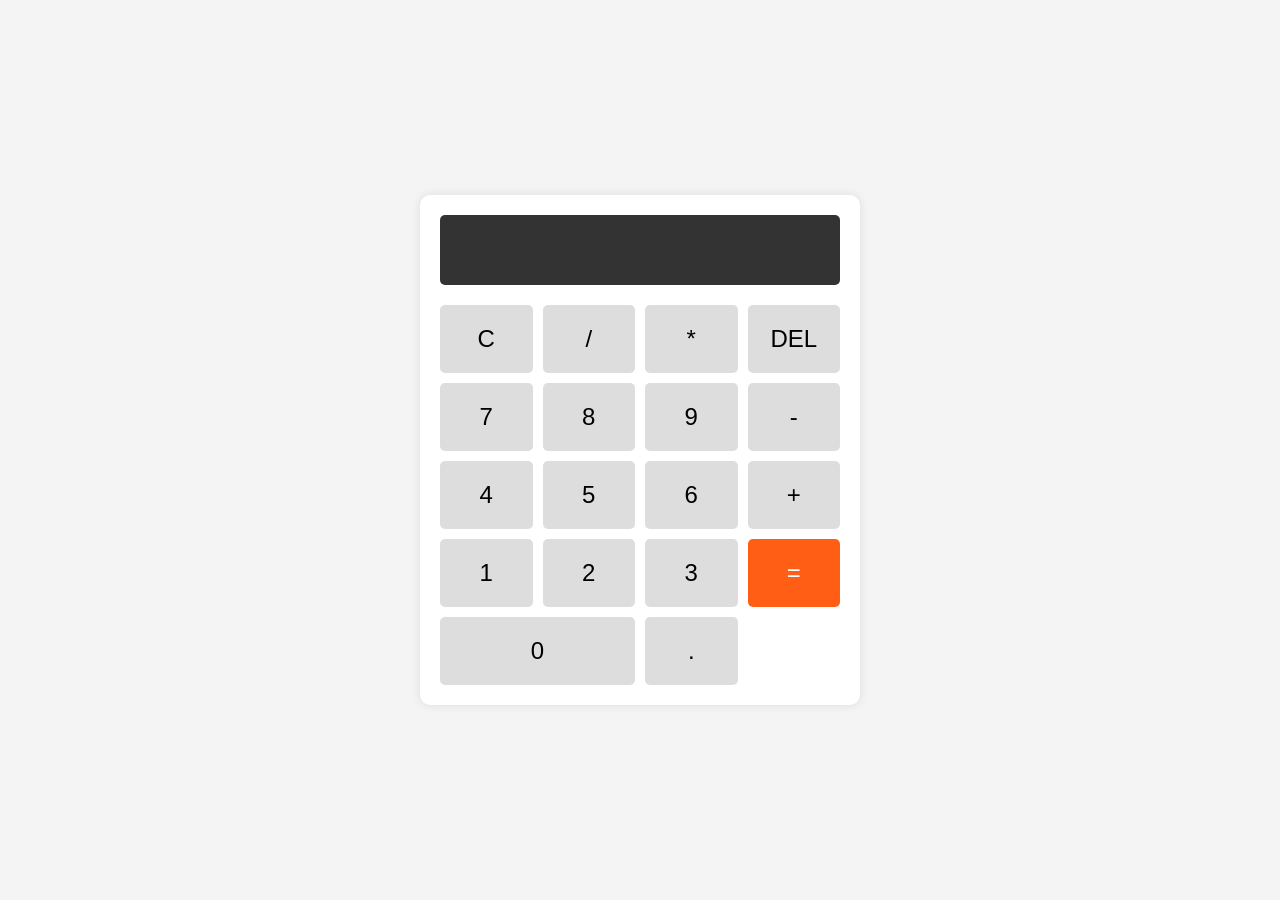
<file: CALCULATOR/index.html>
<!DOCTYPE html>
<html lang="en">
<head>
    <meta charset="UTF-8">
    <meta name="viewport" content="width=device-width, initial-scale=1.0">
    <title>Calculator</title>
    <link rel="stylesheet" href="styles.css">
</head>
<body>
    <div class="calculator">
        <div class="display" id="display"></div>
        <div class="buttons">
            <button class="button" onclick="clearDisplay()">C</button>
            <button class="button" onclick="appendCharacter('/')">/</button>
            <button class="button" onclick="appendCharacter('*')">*</button>
            <button class="button" onclick="deleteCharacter()">DEL</button>
            <button class="button" onclick="appendCharacter('7')">7</button>
            <button class="button" onclick="appendCharacter('8')">8</button>
            <button class="button" onclick="appendCharacter('9')">9</button>
            <button class="button" onclick="appendCharacter('-')">-</button>
            <button class="button" onclick="appendCharacter('4')">4</button>
            <button class="button" onclick="appendCharacter('5')">5</button>
            <button class="button" onclick="appendCharacter('6')">6</button>
            <button class="button" onclick="appendCharacter('+')">+</button>
            <button class="button" onclick="appendCharacter('1')">1</button>
            <button class="button" onclick="appendCharacter('2')">2</button>
            <button class="button" onclick="appendCharacter('3')">3</button>
            <button class="button" onclick="calculateResult()" id="equals">=</button>
            <button class="button zero" onclick="appendCharacter('0')">0</button>
            <button class="button" onclick="appendCharacter('.')">.</button>
        </div>
    </div>
    <script src="scripts.js"></script>
</body>
</html>
</file>
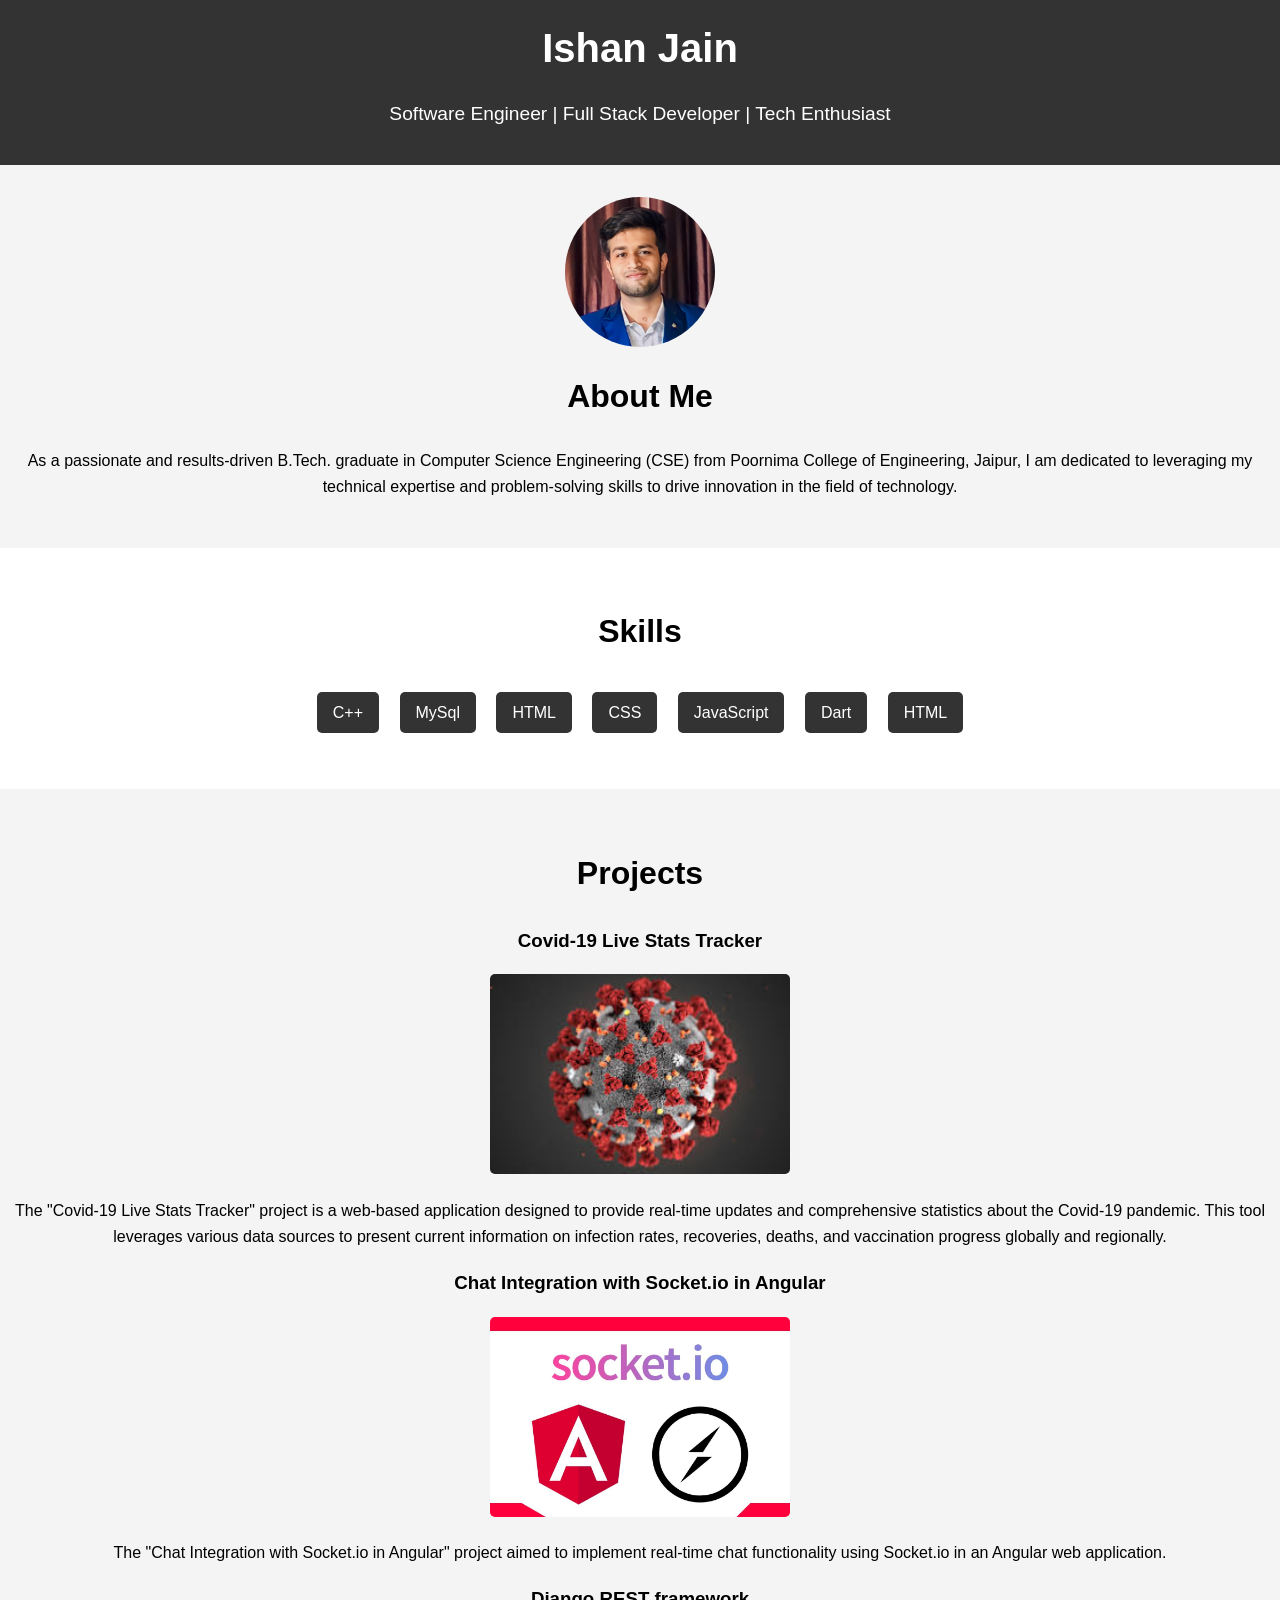
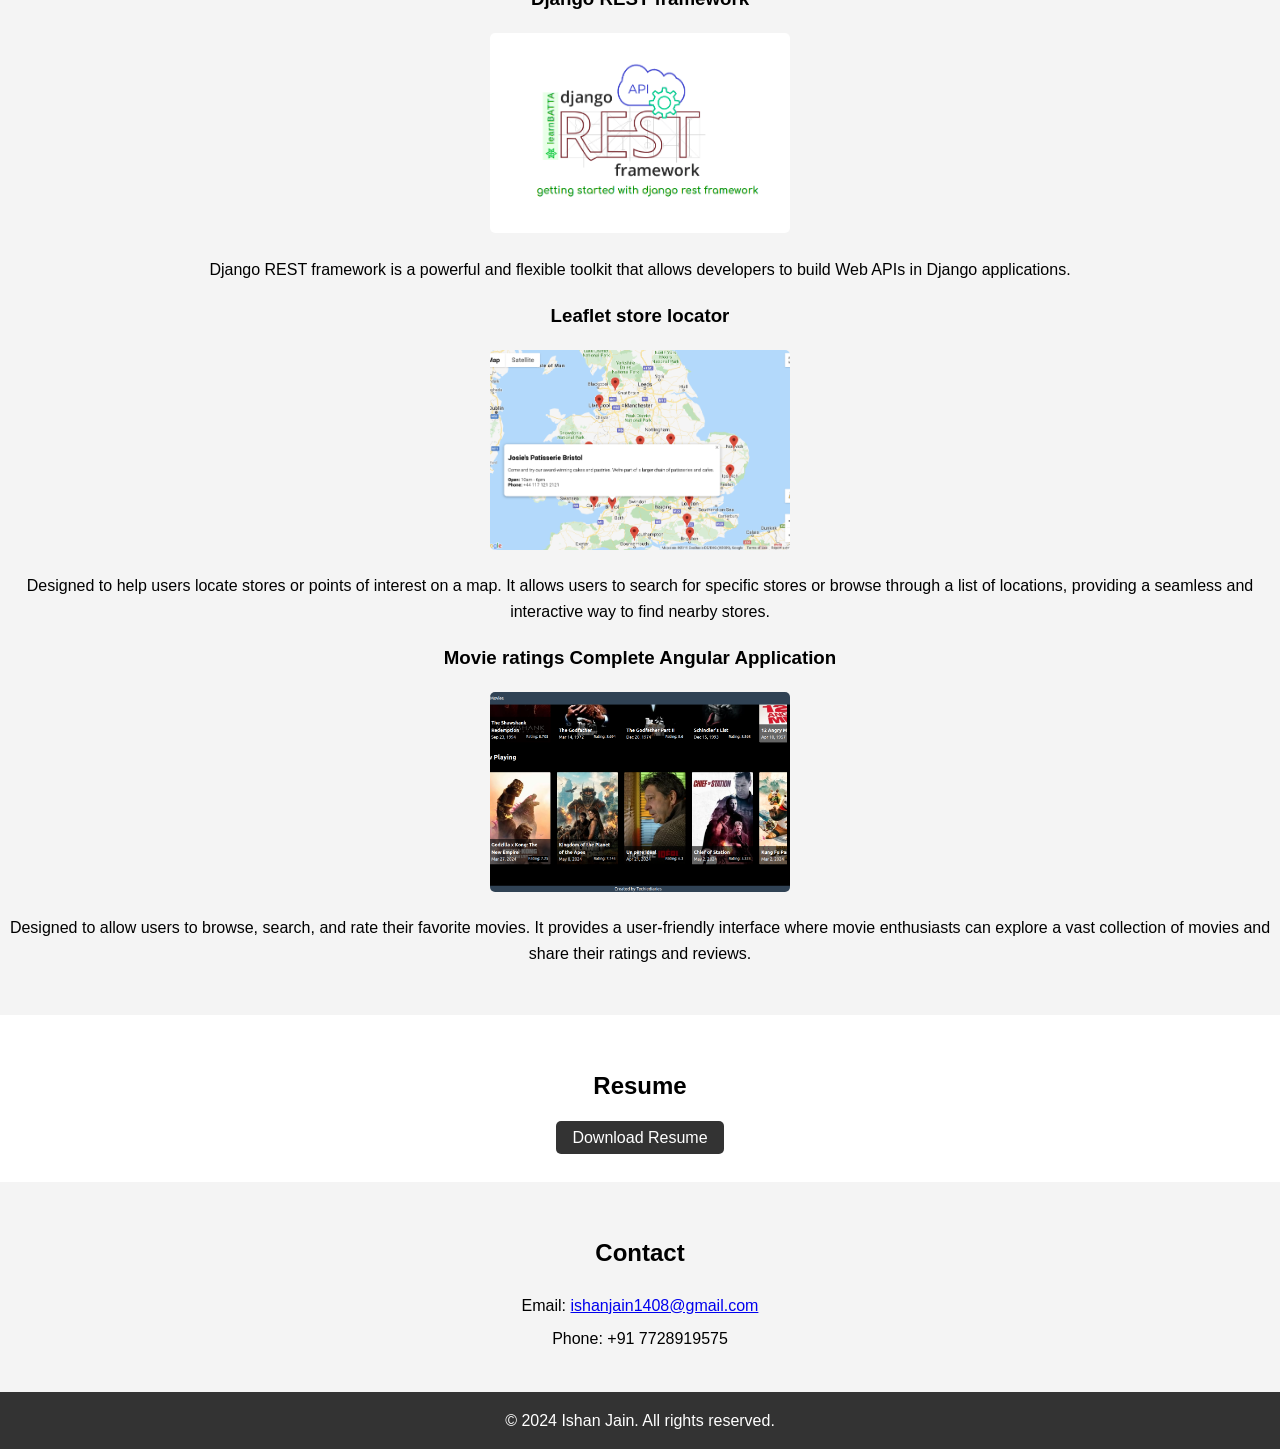
<file: PORTFOLIO/index.html>
<!DOCTYPE html>
<html lang="en">
<head>
    <meta charset="UTF-8">
    <meta name="viewport" content="width=device-width, initial-scale=1.0">
    <title>Ishan Jain - Portfolio</title>
    <link rel="stylesheet" href="styles.css">
</head>
<body>
    <header>
        <h1>Ishan Jain</h1>
        <p>Software Engineer | Full Stack Developer | Tech Enthusiast</p>
    </header>

    <section id="about">
        <img src="images/profile_pic.jpg" alt="Ishan Jain">
        <h2>About Me</h2>
        <p>As a passionate and results-driven B.Tech. graduate in Computer Science Engineering (CSE) from Poornima College of Engineering, Jaipur, I am dedicated to leveraging my technical expertise and problem-solving skills to drive innovation in the field of technology.</p>
    </section>

    <section id="skills">
        <h2>Skills</h2>
        <ul>
            <li>C++</li>
            <li>MySql</li>
            <li>HTML</li>
            <li>CSS</li>
            <li>JavaScript</li>
            <li>Dart</li>
            <li>HTML</li>
        
        </ul>
    </section>

    <section id="projects">
        <h2>Projects</h2>
        <div class="project">
            <h3>Covid-19 Live Stats Tracker</h3>
            <img src="images/Covid-19.jpeg" alt="Project 1">
            <p>The "Covid-19 Live Stats Tracker" project is a web-based application designed to provide real-time updates and comprehensive statistics about the Covid-19 pandemic. This tool leverages various data sources to present current information on infection rates, recoveries, deaths, and vaccination progress globally and regionally.</p>
        </div>

        <div class="project">
            <h3>Chat Integration with Socket.io in Angular</h3>
            <img src="images/Chat Integration with Socket.io in Angular.jpg" alt="Project 1">
            <p>The "Chat Integration with Socket.io in Angular" project aimed to implement real-time chat functionality using Socket.io in an Angular web application.</p>
        </div>

        <div class="project">
            <h3>Django REST framework</h3>
            <img src="images/Django REST framework.png" alt="Project 1">
            <p>Django REST framework is a powerful and flexible toolkit that allows developers to build Web APIs in Django applications.</p>
        </div>

        <div class="project">
            <h3>Leaflet store locator</h3>
            <img src="images/Leaflet store locator.png" alt="Project 1">
            <p>Designed to help users locate stores or points of interest on a map. It allows users to search for specific stores or browse through a list of locations, providing a seamless and interactive way to find nearby stores.</p>
        </div>

        <div class="project">
            <h3>Movie ratings Complete Angular Application</h3>
            <img src="images/Movie ratings Complete Angular Application.png" alt="Project 1">
            <p>Designed to allow users to browse, search, and rate their favorite movies. It provides a user-friendly interface where movie enthusiasts can explore a vast collection of movies and share their ratings and reviews.</p>
        </div>

        <!-- Add more projects as needed -->
    </section>

    <section id="resume">
        <h2>Resume</h2>
        <a href="documents/Ishan Jain's Resume.pdf" download>Download Resume</a>
    </section>

    <section id="contact">
        <h2>Contact</h2>
        <p>Email: <a href="mailto:ishanjain1408@gmail.com">ishanjain1408@gmail.com</a></p>
        <p>Phone: +91 7728919575</p>
    </section>

    <footer>
        <p>&copy; 2024 Ishan Jain. All rights reserved.</p>
    </footer>
</body>
</html>
</file>
<file: CALCULATOR/styles.css>
body {
    display: flex;
    justify-content: center;
    align-items: center;
    height: 100vh;
    margin: 0;
    background: #f4f4f4;
    font-family: Arial, sans-serif;
}

.calculator {
    width: 400px;
    background: #fff;
    padding: 20px;
    border-radius: 10px;
    box-shadow: 0 0 10px rgba(0, 0, 0, 0.1);
}

.display {
    height: 50px;
    background: #333;
    color: #fff;
    text-align: right;
    padding: 10px;
    border-radius: 5px;
    font-size: 2em;
    margin-bottom: 20px;
    overflow: hidden;
}

.buttons {
    display: grid;
    grid-template-columns: repeat(4, 1fr);
    gap: 10px;
}

.button {
    padding: 20px;
    font-size: 1.5em;
    border: none;
    background: #ddd;
    border-radius: 5px;
    cursor: pointer;
    transition: background 0.3s;
}

.button:hover {
    background: #ccc;
}

.zero {
    grid-column: span 2;
}

#equals {
    background: #ff5e14;
    color: #fff;
}
</file>
<file: PORTFOLIO/styles.css>
/* General Styles */
body {
    font-family: Arial, sans-serif;
    line-height: 1.6;
    margin: 0;
    padding: 0;
}

.container {
    width: 80%;
    margin: 0 auto;
    overflow: hidden;
}

/* Header */
header {
    background: #333;
    color: #fff;
    padding: 1em 0;
    text-align: center;
}

header h1 {
    margin: 0;
    font-size: 2.5em;
}

header p {
    font-size: 1.2em;
}

/* About Section */
#about {
    padding: 2em 0;
    background: #f4f4f4;
    text-align: center;
}

#about img {
    width: 150px;
    border-radius: 50%;
}

#about h2 {
    font-size: 2em;
    margin-top: 0.5em;
}

/* Skills Section */
#skills {
    padding: 2em 0;
    text-align: center;
}

#skills h2 {
    font-size: 2em;
}

#skills ul {
    list-style: none;
    padding: 0;
}

#skills ul li {
    background: #333;
    color: #fff;
    display: inline-block;
    padding: 0.5em 1em;
    margin: 0.5em;
    border-radius: 5px;
}

/* Projects Section */
#projects {
    padding: 2em 0;
    background: #f4f4f4;
}

#projects h2 {
    font-size: 2em;
    text-align: center;
}

.project {
    margin: 1em 0;
    text-align: center;
}

.project img {
    width: 300px; /* Set the desired width */
    height: 200px; /* Set the desired height */
    object-fit: cover; /* Ensure the image fits the container */
    border-radius: 5px;
}

/* Resume Section */
#resume {
    padding: 2em 0;
    text-align: center;
}

#resume a {
    background: #333;
    color: #fff;
    padding: 0.5em 1em;
    text-decoration: none;
    border-radius: 5px;
}

#resume a:hover {
    background: #555;
}

/* Contact Section */
#contact {
    padding: 2em 0;
    background: #f4f4f4;
    text-align: center;
}

#contact p {
    margin: 0.5em 0;
}

/* Footer */
footer {
    background: #333;
    color: #fff;
    text-align: center;
    padding: 1em 0;
}

footer p {
    margin: 0;
}
</file>
